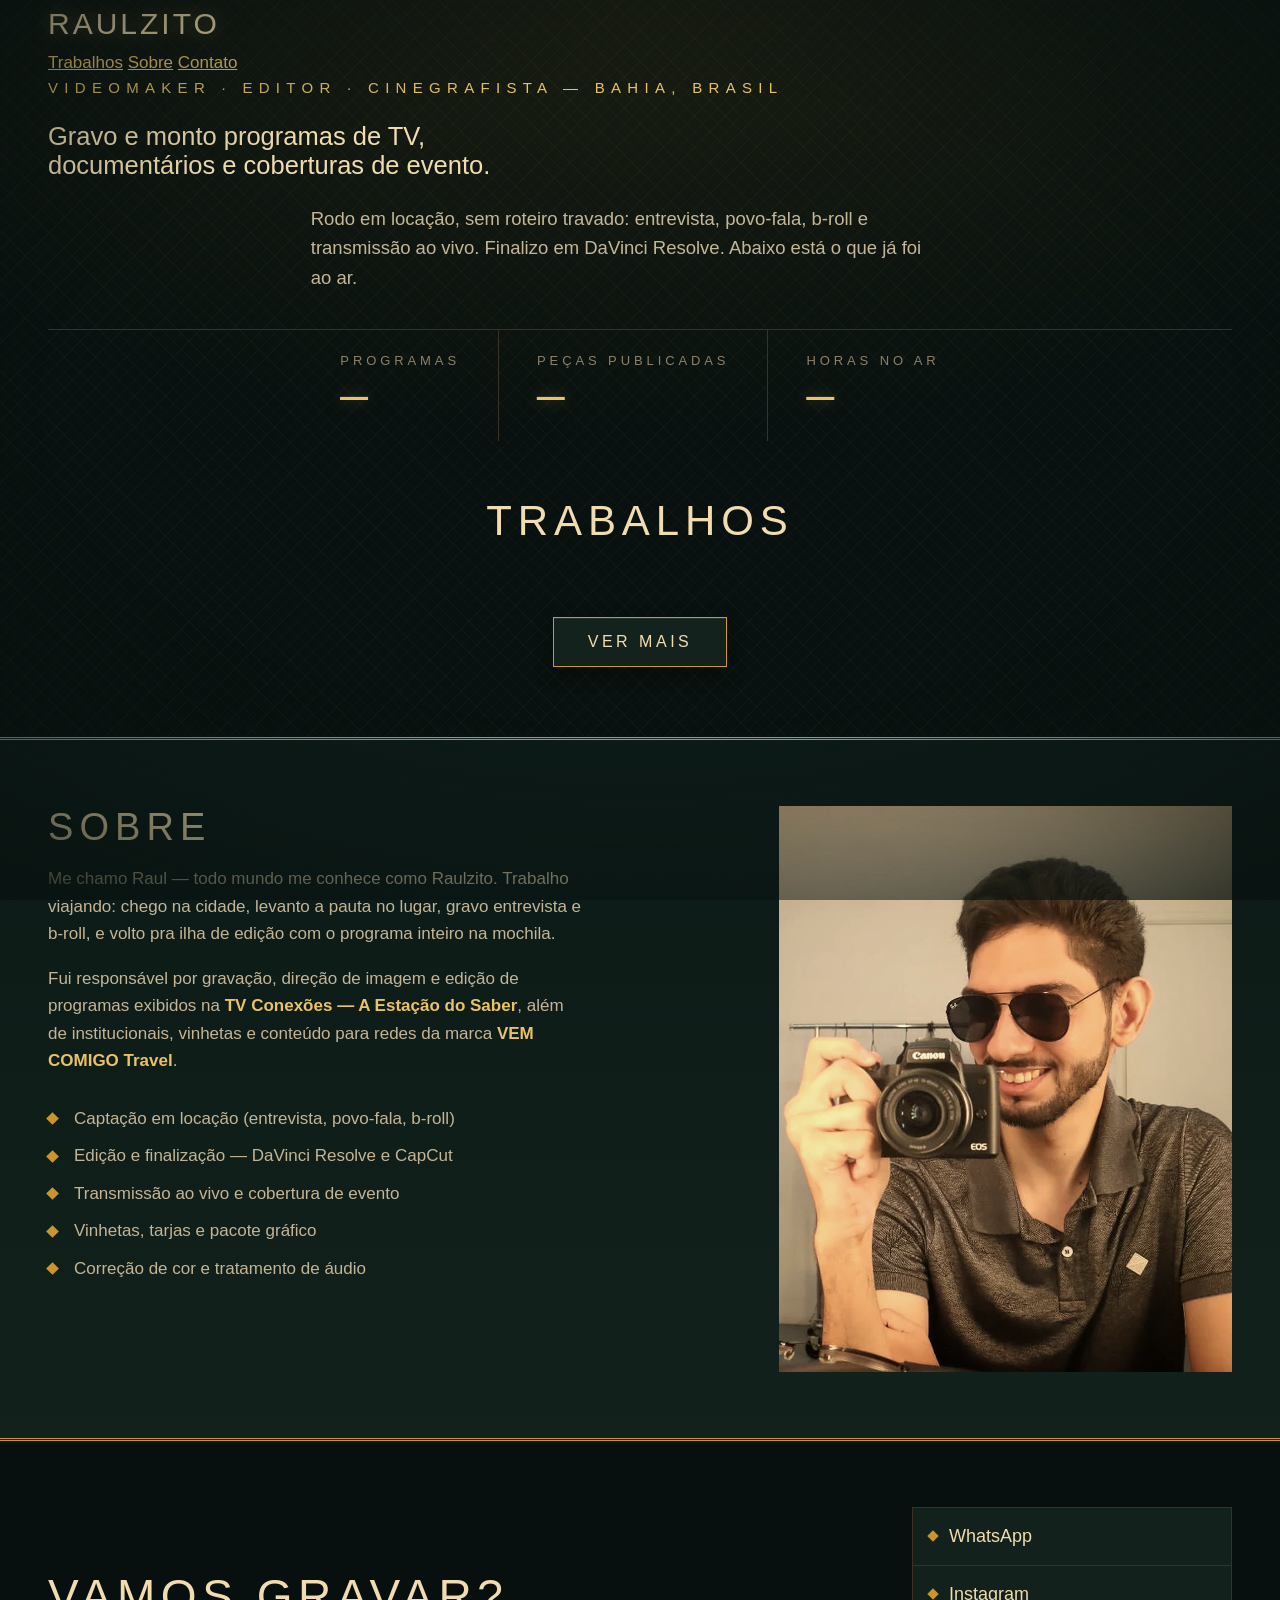
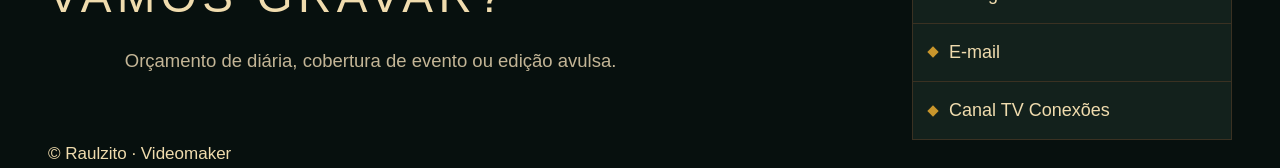
<file: index-v1-minimal.html>
<!DOCTYPE html>
<html lang="pt-BR">
<head>
<meta charset="utf-8">
<meta name="viewport" content="width=device-width,initial-scale=1">
<title>Raulzito — Videomaker · Editor · Cinegrafista</title>
<meta name="description" content="Portfólio de Raulzito: videomaker, editor e cinegrafista. Programas de TV, documentários, coberturas de evento e conteúdo institucional na Bahia.">
<meta property="og:title" content="Raulzito — Videomaker">
<meta property="og:description" content="Programas de TV, documentários, coberturas e institucionais.">
<meta property="og:type" content="website">
<link rel="preconnect" href="https://fonts.googleapis.com">
<link rel="preconnect" href="https://fonts.gstatic.com" crossorigin>
<link href="https://fonts.googleapis.com/css2?family=Archivo:wght@400;500;600;800&display=swap" rel="stylesheet">
<link rel="stylesheet" href="assets/style.css">
</head>
<body>
<a class="skip" href="#trabalhos">Pular para os trabalhos</a>

<header class="top">
  <div class="wrap top-in">
    <a class="brand" href="#"><span>Raulzito</span></a>
    <nav>
      <a href="#trabalhos">Trabalhos</a>
      <a href="#sobre">Sobre</a>
      <a href="#contato">Contato</a>
    </nav>
  </div>
</header>

<section class="intro">
  <div class="wrap">
    <p class="kicker">Videomaker · Editor · Cinegrafista — Bahia, Brasil</p>
    <h1>Gravo e monto programas de TV,<br>documentários e coberturas de evento.</h1>
    <p class="lede">Rodo em locação, sem roteiro travado: entrevista, povo-fala, b-roll e transmissão ao vivo.
    Finalizo em DaVinci Resolve. Abaixo está o que já foi ao ar.</p>
    <dl class="facts">
      <div><dt>Programas</dt><dd id="f-cats">—</dd></div>
      <div><dt>Peças publicadas</dt><dd id="f-total">—</dd></div>
      <div><dt>Horas no ar</dt><dd id="f-horas">—</dd></div>
    </dl>
  </div>
</section>

<main id="trabalhos" class="wrap">
  <div class="toolbar">
    <h2>Trabalhos</h2>
    <div class="filters" id="filters"></div>
  </div>
  <div class="grid" id="grid"></div>
  <p class="loadmore-wrap"><button id="loadmore" class="btn">Ver mais</button></p>
</main>

<section id="sobre" class="band">
  <div class="wrap about">
    <div class="about-txt">
      <h2>Sobre</h2>
      <p>Me chamo Raul — todo mundo me conhece como Raulzito. Trabalho viajando: chego na cidade,
      levanto a pauta no lugar, gravo entrevista e b-roll, e volto pra ilha de edição com o programa inteiro na mochila.</p>
      <p>Fui responsável por gravação, direção de imagem e edição de programas exibidos na
      <strong>TV Conexões — A Estação do Saber</strong>, além de institucionais, vinhetas e conteúdo
      para redes da marca <strong>VEM COMIGO Travel</strong>.</p>
      <ul class="skills">
        <li>Captação em locação (entrevista, povo-fala, b-roll)</li>
        <li>Edição e finalização — DaVinci Resolve e CapCut</li>
        <li>Transmissão ao vivo e cobertura de evento</li>
        <li>Vinhetas, tarjas e pacote gráfico</li>
        <li>Correção de cor e tratamento de áudio</li>
      </ul>
    </div>
    <figure class="about-foto">
      <img src="assets/raulzito.jpg" alt="Raulzito em locação" onerror="this.closest('figure').classList.add('vazio')">
      <figcaption>Troque por uma foto sua em assets/raulzito.jpg</figcaption>
    </figure>
  </div>
</section>

<footer id="contato">
  <div class="wrap contato">
    <div>
      <h2>Vamos gravar?</h2>
      <p class="lede">Orçamento de diária, cobertura de evento ou edição avulsa.</p>
    </div>
    <ul class="links">
      <li><a id="lk-wa" href="#" data-ph="WhatsApp">WhatsApp</a></li>
      <li><a id="lk-ig" href="#" data-ph="Instagram">Instagram</a></li>
      <li><a id="lk-mail" href="#" data-ph="E-mail">E-mail</a></li>
      <li><a href="https://www.youtube.com/@TVCONEXOESAESTACAODOSABER" target="_blank" rel="noopener">Canal TV Conexões</a></li>
    </ul>
  </div>
  <div class="wrap copy"><span>© <span id="ano"></span> Raulzito · Videomaker</span></div>
</footer>

<dialog id="player">
  <button class="fechar" aria-label="Fechar">✕</button>
  <div class="frame"><iframe id="iframe" title="Player" allow="accelerometer;autoplay;encrypted-media;picture-in-picture" allowfullscreen></iframe></div>
  <p class="player-tit" id="player-tit"></p>
</dialog>

<script src="assets/app.js"></script>
</body>
</html>
</file>
<file: assets/style.css>
/* ============================================================
   RAULZITO — PALÁCIO DO FILME
   Art Déco + internet antiga.
   Grade: âmbar de vela (Harry Potter 1) sobre sombra verde-petróleo,
   latão envelhecido, oxblood (Django), fósforo verde (Matrix),
   osso empoeirado (No Country for Old Men).
   ============================================================ */

:root{
  /* tinta e fundo */
  --breu:#07100e;          /* verde-petróleo quase preto — sombra fria */
  --breu-2:#0c1a17;
  --madeira:#13211c;       /* painel */
  --madeira-2:#192a23;
  --vela:#f0dcae;          /* âmbar de vela — tinta principal */
  --osso:#c3b596;          /* osso empoeirado — texto secundário */
  --poeira:#8a7f68;        /* texto terciário */
  /* metais e acentos */
  --latao:#c9962c;         /* latão */
  --latao-claro:#e8c266;
  --oxblood:#8c2420;       /* vermelho Django */
  --fosforo:#5fd38a;       /* verde Matrix — só sinalização */
  --linha:#3a3122;
  --max:1240px;
}

*{box-sizing:border-box}
html{scroll-behavior:smooth}
body{
  margin:0;
  background:var(--breu);
  color:var(--vela);
  font-family:"IBM Plex Sans",Calibri,"Segoe UI",Arial,sans-serif;
  font-size:17px;line-height:1.62;
  /* textura de fundo: tecelagem déco em losango + vinheta quente */
  background-image:
    radial-gradient(ellipse 120% 80% at 50% 0%, rgba(201,150,44,.09), transparent 60%),
    repeating-linear-gradient(45deg, rgba(201,150,44,.035) 0 1px, transparent 1px 11px),
    repeating-linear-gradient(-45deg, rgba(201,150,44,.035) 0 1px, transparent 1px 11px);
  background-attachment:fixed;
}
/* granulado de película por cima de tudo */
body::after{
  content:"";position:fixed;inset:0;pointer-events:none;z-index:999;opacity:.15;
  background-image:url("data:image/svg+xml;utf8,<svg xmlns='http://www.w3.org/2000/svg' width='140' height='140'><filter id='g'><feTurbulence type='fractalNoise' baseFrequency='.85' numOctaves='3'/><feColorMatrix type='saturate' values='0'/></filter><rect width='140' height='140' filter='url(%23g)' opacity='.5'/></svg>");
  mix-blend-mode:overlay;
}
/* halação / vinheta de lente */
body::before{
  content:"";position:fixed;inset:0;pointer-events:none;z-index:998;
  background:radial-gradient(ellipse 85% 65% at 50% 45%, transparent 55%, rgba(7,16,14,.75) 100%);
}

.wrap{max-width:var(--max);margin:0 auto;padding:0 28px}
/* âncora não pode parar embaixo da marquise fixa */
#trabalhos,#fotos,#sobre,#contato{scroll-margin-top:88px}

h1,h2,h3{margin:0;line-height:1.12;font-weight:400}
/* Jost = geométrica dos anos 30 (linhagem Futura): sóbria como fonte de escritório,
   mas com a geometria certa pro déco. Nada de caligrafia. */
h1,h2,.brand{font-family:"Jost",Calibri,"Century Gothic","Segoe UI",sans-serif;font-weight:500}
.kicker,.filters button,.facts dt,.cat,.selo,.btn,.papel,.marquise nav a,.fita{
  font-family:"Jost",Calibri,"Century Gothic","Segoe UI",sans-serif}
.contador,.dur,.facts dd{font-family:"IBM Plex Mono","Consolas","Courier New",monospace}
p{text-wrap:pretty}
a{color:var(--latao-claro)}
:focus-visible{outline:2px dashed var(--latao-claro);outline-offset:3px}
.skip{position:absolute;left:-9999px}
.skip:focus{left:14px;top:14px;background:var(--latao);color:var(--breu);padding:10px 16px;z-index:1000}

/* ---------- ornamentos déco ---------- */
.deco-rule{display:flex;align-items:center;gap:12px;color:var(--latao);margin:0}
.deco-rule::before,.deco-rule::after{
  content:"";flex:1;height:5px;background:var(--latao);
  box-shadow:0 -4px 0 -2px var(--latao),0 4px 0 -2px var(--latao);
  clip-path:inset(2px 0 2px 0);
}
.losango{width:9px;height:9px;background:var(--latao);transform:rotate(45deg);flex:none}
.losango.vazado{background:transparent;box-shadow:inset 0 0 0 1px var(--latao)}

/* moldura escalonada (ziggurat) — assinatura do layout */
.moldura{
  position:relative;background:var(--madeira);
  border:1px solid var(--latao);
  box-shadow:0 0 0 4px var(--breu), 0 0 0 5px var(--linha), 0 18px 50px rgba(0,0,0,.6);
}
.moldura::before,.moldura::after{
  content:"";position:absolute;width:18px;height:18px;border:1px solid var(--latao);
}
.moldura::before{top:8px;left:8px;border-right:0;border-bottom:0}
.moldura::after{bottom:8px;right:8px;border-left:0;border-top:0}

/* ---------- marquise do topo ---------- */
.marquise{
  position:sticky;top:0;z-index:30;
  background:linear-gradient(180deg,var(--breu-2),var(--madeira) 70%,var(--breu-2));
  border-bottom:3px double var(--latao);
  box-shadow:0 6px 24px rgba(0,0,0,.65);
}
.marquise-in{display:flex;align-items:center;justify-content:space-between;gap:22px;min-height:76px;flex-wrap:wrap}
.brand{
  text-decoration:none;color:var(--vela);font-size:30px;letter-spacing:.1em;
  text-transform:uppercase;display:flex;align-items:center;gap:14px;
  text-shadow:0 0 18px rgba(232,194,102,.4);
}
.brand .lamp{
  width:11px;height:11px;border-radius:50%;background:var(--latao-claro);flex:none;
  box-shadow:0 0 10px 2px rgba(232,194,102,.8);animation:pisca 3.4s infinite steps(1)
}
@keyframes pisca{0%,86%{opacity:1}88%,92%{opacity:.25}94%,100%{opacity:1}}
.marquise nav{display:flex;gap:2px;flex-wrap:wrap}
.marquise nav a{
  color:var(--osso);text-decoration:none;font-size:15px;letter-spacing:.2em;text-transform:uppercase;
  padding:12px 16px;border:1px solid transparent;min-height:44px;display:flex;align-items:center;
  font-family:"Jost",Calibri,sans-serif;
}
.marquise nav a:hover{color:var(--vela);border-color:var(--latao);background:rgba(201,150,44,.09)}

/* ---------- cartaz de abertura ---------- */
.cartaz{padding:56px 0 48px;position:relative;overflow:hidden}
/* raios de sol déco atrás do título */
.cartaz::before{
  content:"";position:absolute;top:-180px;left:50%;width:1200px;height:900px;margin-left:-600px;
  background:repeating-conic-gradient(from 0deg at 50% 50%, rgba(201,150,44,.08) 0deg 3deg, transparent 3deg 11deg);
  pointer-events:none;
  -webkit-mask-image:radial-gradient(circle at 50% 22%, #000 0%, transparent 62%);
  mask-image:radial-gradient(circle at 50% 22%, #000 0%, transparent 62%);
}
.cartaz .moldura{padding:44px 40px;text-align:center}
.kicker{color:var(--latao-claro);font-size:15px;letter-spacing:.42em;text-transform:uppercase;margin:0 0 22px}
.cartaz h1{
  font-size:clamp(30px,5vw,58px);letter-spacing:.04em;text-transform:uppercase;
  text-shadow:0 2px 0 rgba(0,0,0,.6),0 0 30px rgba(232,194,102,.22);
}
.cartaz h1 em{display:block;font-style:normal;color:var(--latao-claro);font-size:.6em;margin-top:16px;letter-spacing:.1em}
.lede{color:var(--osso);max-width:64ch;margin:24px auto 0;font-size:18.5px}
.lede strong{color:var(--vela);font-weight:600}

/* monograma déco no lugar do antigo placar */
.monograma{margin:40px auto 4px;width:clamp(120px,15vw,168px);color:var(--latao);
  border-top:1px solid var(--linha);padding-top:30px}
.monograma svg{width:100%;height:auto;display:block;
  filter:drop-shadow(0 0 16px rgba(201,150,44,.35))}
.facts{display:flex;justify-content:center;flex-wrap:wrap;margin:36px 0 0;border-top:1px solid var(--linha)}
.facts>div{padding:20px 38px;border-right:1px solid var(--linha);min-width:150px}
.facts>div:last-child{border-right:0}
.facts dt{color:var(--poeira);font-size:13px;letter-spacing:.3em;text-transform:uppercase;margin:0}
.facts dd{margin:4px 0 0;font-size:46px;color:var(--latao-claro);line-height:1;
  text-shadow:0 0 16px rgba(232,194,102,.35)}

/* fita de "em cartaz" — internet antiga, sem <marquee> */
.fita{
  background:var(--oxblood);border-top:1px solid var(--latao);border-bottom:1px solid var(--latao);
  overflow:hidden;white-space:nowrap;padding:9px 0;color:var(--vela);
  font-family:"Jost",Calibri,sans-serif;letter-spacing:.26em;text-transform:uppercase;font-size:14px;
}
.fita span{display:inline-block;padding-left:100%;animation:desliza 30s linear infinite}
@keyframes desliza{to{transform:translateX(-100%)}}
.fita b{color:var(--latao-claro);font-weight:400}

/* ---------- galeria ---------- */
.toolbar{padding:56px 0 8px;text-align:center}
.toolbar h2{font-size:clamp(26px,3.6vw,42px);letter-spacing:.14em;text-transform:uppercase}
.toolbar .deco-rule{margin:18px 0 26px}
.filters{display:flex;gap:8px;flex-wrap:wrap;justify-content:center;padding-bottom:34px}
.filters button{
  background:var(--madeira);color:var(--osso);border:1px solid var(--linha);
  padding:11px 18px;font-size:15px;letter-spacing:.14em;text-transform:uppercase;cursor:pointer;
  min-height:44px;box-shadow:inset 0 1px 0 rgba(240,220,174,.07);
}
.filters button:hover{color:var(--vela);border-color:var(--latao)}
.filters button[aria-pressed="true"]{
  background:var(--latao);color:var(--breu);border-color:var(--latao-claro);
  box-shadow:0 0 18px rgba(201,150,44,.4)
}

.grid{display:grid;gap:30px;grid-template-columns:repeat(auto-fill,minmax(320px,1fr));padding-bottom:16px}
.card{
  background:var(--madeira);border:1px solid var(--linha);padding:11px;text-align:left;cursor:pointer;
  color:inherit;font:inherit;display:flex;flex-direction:column;gap:12px;position:relative;
  box-shadow:0 10px 30px rgba(0,0,0,.45);transition:border-color .25s,box-shadow .25s,transform .25s;
}
.card:hover,.card:focus-visible{
  border-color:var(--latao);transform:translateY(-3px);
  box-shadow:0 16px 40px rgba(0,0,0,.6),0 0 0 1px rgba(201,150,44,.35)
}
/* cantos chanfrados de latão */
.card .canto{position:absolute;width:13px;height:13px;border:1px solid var(--latao);opacity:.7}
.card .c1{top:4px;left:4px;border-right:0;border-bottom:0}
.card .c2{top:4px;right:4px;border-left:0;border-bottom:0}
.card .c3{bottom:4px;left:4px;border-right:0;border-top:0}
.card .c4{bottom:4px;right:4px;border-left:0;border-top:0}

.card .thumb{position:relative;aspect-ratio:16/9;overflow:hidden;background:#000;border:1px solid var(--linha)}
.card img{
  width:100%;height:100%;object-fit:cover;display:block;
  /* a grade: âmbar nas altas luzes, verde-petróleo nas sombras */
  filter:sepia(.35) saturate(1.15) contrast(1.06) brightness(.95) hue-rotate(-8deg);
  transition:transform .5s ease,filter .4s ease;
}
.card:hover img,.card:focus-visible img{transform:scale(1.05);filter:sepia(.12) saturate(1.25) contrast(1.04)}
.card .thumb::after{
  content:"";position:absolute;inset:0;pointer-events:none;
  background:linear-gradient(180deg,rgba(201,150,44,.14),transparent 45%,rgba(7,16,14,.55));
}
.card .dur{
  position:absolute;right:7px;bottom:7px;background:var(--breu);color:var(--latao-claro);
  font-size:18px;line-height:1;padding:3px 7px;border:1px solid var(--latao);z-index:2;
}
.card .play{position:absolute;inset:0;display:grid;place-items:center;opacity:0;transition:opacity .3s;z-index:2}
.card:hover .play,.card:focus-visible .play{opacity:1}
.card .play span{
  width:64px;height:64px;background:var(--latao);color:var(--breu);display:grid;place-items:center;
  font-size:22px;transform:rotate(45deg);box-shadow:0 0 26px rgba(201,150,44,.6)
}
.card .play span i{transform:rotate(-45deg);font-style:normal;padding-left:4px}
.card h3{font-size:18px;line-height:1.32;font-family:"IBM Plex Sans",Calibri,sans-serif;font-weight:600}
.card .tags{display:flex;gap:7px;flex-wrap:wrap;align-items:center;font-size:13px;color:var(--poeira);
  letter-spacing:.08em;text-transform:uppercase;margin-top:auto}
.card .tags .cat{color:var(--latao-claro);letter-spacing:.18em}
.card .tags .papel{border:1px solid var(--linha);padding:2px 7px}
.card .tags .papel.vivo{border-color:var(--fosforo);color:var(--fosforo)}

/* destaque: medalhão de latão no canto (discreto, não cobre a arte) */
.destaque{border-color:var(--latao);box-shadow:0 10px 34px rgba(0,0,0,.5),0 0 0 1px rgba(201,150,44,.4)}
.destaque .thumb::before{
  content:"★";position:absolute;top:0;right:0;z-index:3;
  width:34px;height:34px;display:grid;place-items:center;
  background:var(--oxblood);color:var(--latao-claro);font-size:17px;line-height:1;
  border-left:1px solid var(--latao);border-bottom:1px solid var(--latao);
  text-shadow:0 0 8px rgba(232,194,102,.7);
}
.destaque h3::after{
  content:"★ Em cartaz";font-family:"Jost",Calibri,sans-serif;font-size:11px;letter-spacing:.26em;
  text-transform:uppercase;color:var(--latao-claro);display:block;margin-top:6px;
}

.loadmore-wrap{text-align:center;padding:14px 0 70px;margin:0}
.btn{
  background:var(--madeira);border:1px solid var(--latao);color:var(--vela);
  font-size:16px;letter-spacing:.22em;text-transform:uppercase;padding:15px 34px;cursor:pointer;min-height:44px;
  box-shadow:inset 0 1px 0 rgba(240,220,174,.09),0 6px 18px rgba(0,0,0,.4);
}
.btn:hover{background:var(--latao);color:var(--breu)}
.vazio-aviso{color:var(--poeira);padding:40px 0;text-align:center}

/* ---------- fotos ---------- */
.faixa-fotos{border-top:3px double var(--latao);background:rgba(12,26,23,.55);padding-bottom:10px}
.grid-fotos{
  display:grid;gap:16px;grid-template-columns:repeat(auto-fill,minmax(240px,1fr));
  grid-auto-rows:200px;grid-auto-flow:dense;padding-bottom:12px;
}
.foto{
  position:relative;padding:7px;background:var(--madeira);border:1px solid var(--linha);
  cursor:pointer;overflow:hidden;transition:border-color .25s,transform .25s;
  grid-row:span 1;
}
/* ritmo: a cada 7 fotos, uma ocupa o dobro — quebra a grade de azulejo */
.foto:nth-child(7n+1){grid-row:span 2;grid-column:span 2}
.foto:nth-child(11n+4){grid-row:span 2}
.foto:hover,.foto:focus-visible{border-color:var(--latao);transform:translateY(-2px)}
.foto img{
  width:100%;height:100%;object-fit:cover;display:block;
  filter:sepia(.35) saturate(1.12) contrast(1.05) brightness(.95) hue-rotate(-8deg);
  transition:transform .5s ease,filter .4s ease;
}
.foto:hover img,.foto:focus-visible img{transform:scale(1.05);filter:sepia(.1) saturate(1.22)}
.foto .legenda{
  position:absolute;left:7px;right:7px;bottom:7px;padding:9px 11px;z-index:2;
  background:linear-gradient(transparent,rgba(7,16,14,.92));color:var(--vela);
  font-size:13px;letter-spacing:.04em;text-align:left;opacity:0;transition:opacity .25s;
}
.foto:hover .legenda,.foto:focus-visible .legenda{opacity:1}
/* estado vazio da aba de fotos */
.vazio-fotos{
  grid-column:1/-1;text-align:center;color:var(--osso);margin:0;
  padding:52px 24px;border:1px dashed var(--linha);background:rgba(7,16,14,.35);
  font-family:"Jost",Calibri,sans-serif;font-size:19px;letter-spacing:.1em;text-transform:uppercase;
}
.vazio-fotos span{display:block;margin-top:12px;color:var(--poeira);font-size:14px;
  letter-spacing:.14em;text-transform:none}

/* lightbox */
#lightbox{
  border:1px solid var(--latao);padding:12px;background:var(--madeira);color:var(--vela);
  width:min(1200px,94vw);max-width:none;
  box-shadow:0 0 0 5px var(--breu),0 0 0 6px var(--linha),0 30px 90px rgba(0,0,0,.8)
}
#lightbox::backdrop{background:rgba(5,11,10,.95)}
#lightbox .frame-foto{background:#000;border:1px solid var(--linha);display:grid;place-items:center}
#lightbox img{max-width:100%;max-height:78vh;display:block;object-fit:contain}
#lightbox .fechar{
  position:absolute;top:-46px;right:0;background:var(--oxblood);border:1px solid var(--latao);
  color:var(--vela);font-size:18px;cursor:pointer;min-height:44px;min-width:44px
}
.nav-foto{
  position:absolute;top:50%;transform:translateY(-50%);z-index:3;
  background:rgba(7,16,14,.82);border:1px solid var(--latao);color:var(--latao-claro);
  font-size:30px;line-height:1;width:48px;height:64px;cursor:pointer
}
.nav-foto:hover{background:var(--latao);color:var(--breu)}
.nav-foto.ant{left:18px}
.nav-foto.prox{right:18px}

@media (max-width:560px){
  .grid-fotos{grid-template-columns:repeat(2,1fr);grid-auto-rows:140px;gap:10px}
  .foto:nth-child(7n+1){grid-column:span 2}
  .foto .legenda{opacity:1;font-size:11.5px;padding:7px 8px}
  .nav-foto{width:40px;height:52px;font-size:24px}
}

/* ---------- sobre ---------- */
.band{border-top:3px double var(--latao);border-bottom:3px double var(--latao);
  background:linear-gradient(180deg,var(--breu-2),var(--madeira));padding:66px 0}
.about{display:grid;grid-template-columns:1.2fr .8fr;gap:52px;align-items:start}
.about h2{font-size:clamp(26px,3.4vw,38px);letter-spacing:.16em;text-transform:uppercase;margin-bottom:8px}
.about .deco-rule{margin:0 0 24px}
.about p{color:var(--osso);max-width:58ch}
.about p strong{color:var(--latao-claro);font-weight:600}
/* capitular — jornal antigo */
.about p.primeira::first-letter{
  float:left;font-family:"Jost",Calibri,sans-serif;font-size:62px;line-height:.82;
  padding:4px 12px 0 0;color:var(--latao);text-shadow:0 0 18px rgba(201,150,44,.4)
}
.skills{list-style:none;padding:0;margin:30px 0 0;display:grid;gap:10px}
.skills li{padding-left:26px;position:relative;color:var(--osso);font-size:17px}
.skills li::before{content:"";position:absolute;left:0;top:.56em;width:9px;height:9px;
  background:var(--latao);transform:rotate(45deg)}
/* nota de rodapé do "sobre": ressalva, não promessa */
.about p.nota{
  margin:26px 0 0;padding:16px 18px;font-size:15.5px;color:var(--osso);
  border-left:1px solid var(--latao);background:rgba(201,150,44,.045);max-width:56ch;
}
.about p.nota strong{color:var(--vela);font-weight:600}
.about-foto{margin:0}
.about-foto .porta{padding:10px;background:var(--madeira-2);border:1px solid var(--latao);
  box-shadow:0 0 0 4px var(--breu),0 0 0 5px var(--linha)}
.about-foto img{width:100%;display:block;aspect-ratio:4/5;object-fit:cover;
  filter:sepia(.4) contrast(1.05) brightness(.95)}
.about-foto figcaption{color:var(--poeira);font-size:13px;margin-top:10px;text-align:center;display:none}
.about-foto.vazio img{display:none}
.about-foto.vazio .porta{aspect-ratio:4/5;display:grid;place-items:center;padding:24px}
.about-foto.vazio figcaption{display:block;margin:0}

/* ---------- contato ---------- */
footer{padding:66px 0 0}
.contato{display:grid;grid-template-columns:1fr auto;gap:52px;align-items:center}
.contato h2{font-size:clamp(28px,4vw,46px);letter-spacing:.12em;text-transform:uppercase}
.links{list-style:none;padding:0;margin:0;min-width:320px}
.links a{
  display:flex;align-items:center;gap:12px;text-decoration:none;color:var(--vela);font-size:18px;
  padding:14px 16px;border:1px solid var(--linha);border-bottom:0;min-height:44px;background:var(--madeira);
}
.links li:last-child a{border-bottom:1px solid var(--linha)}
.links a:hover{background:var(--latao);color:var(--breu)}
.links a::before{content:"";width:8px;height:8px;background:var(--latao);transform:rotate(45deg);flex:none}
.links a:hover::before{background:var(--breu)}
.links a[data-vazio="1"]{color:var(--poeira);cursor:default}
.links a[data-vazio="1"]:hover{background:var(--madeira);color:var(--poeira)}

/* rodapé estilo web 1.0 */
.rodape-velho{
  border-top:3px double var(--latao);margin-top:58px;padding:26px 0 36px;
  display:flex;align-items:center;justify-content:space-between;gap:20px;flex-wrap:wrap;
  color:var(--poeira);font-size:14px
}
.contador{
  display:inline-flex;gap:3px;align-items:center;background:var(--breu);border:1px solid var(--latao);
  padding:5px 7px;font-size:24px;color:var(--fosforo);text-shadow:0 0 9px rgba(95,211,138,.65)
}
.contador b{background:#000;padding:1px 5px;font-weight:400;border:1px solid var(--linha)}
.selo{border:1px solid var(--linha);padding:7px 12px;font-size:13px;letter-spacing:.14em;
  text-transform:uppercase;color:var(--osso)}

/* ---------- projetor (player) ---------- */
#player{
  border:1px solid var(--latao);padding:12px;background:var(--madeira);color:var(--vela);
  width:min(1040px,94vw);max-width:none;
  box-shadow:0 0 0 5px var(--breu),0 0 0 6px var(--linha),0 30px 90px rgba(0,0,0,.8)
}
#player::backdrop{background:rgba(5,11,10,.93)}
#player .frame{aspect-ratio:16/9;background:#000;border:1px solid var(--linha)}
#player iframe{width:100%;height:100%;border:0;display:block}
#player .player-tit{margin:0;padding:14px 6px 4px;font-size:19px;text-align:center;letter-spacing:.06em}
#player .fechar{
  position:absolute;top:-46px;right:0;background:var(--oxblood);border:1px solid var(--latao);
  color:var(--vela);font-size:18px;cursor:pointer;min-height:44px;min-width:44px
}

@media (max-width:880px){
  body{font-size:17px}
  .about,.contato{grid-template-columns:1fr;gap:34px}
  .facts>div{padding:16px 22px;min-width:120px}
  .facts dd{font-size:34px}
  .cartaz .moldura{padding:30px 20px}
  .brand{font-size:22px}
  .links{min-width:0}
}
@media (max-width:560px){
  /* cabeçalho compacto: marca e menu em uma linha só */
  .marquise{position:static}
  .marquise-in{min-height:0;padding-top:12px;padding-bottom:10px;gap:10px;justify-content:center}
  .brand{font-size:21px;gap:9px}
  .marquise nav{gap:0;justify-content:center}
  .marquise nav a{font-size:12.5px;letter-spacing:.1em;padding:10px 9px}
  .wrap{padding:0 16px}
  .cartaz{padding:34px 0 34px}
  .facts>div{padding:14px 10px;min-width:0;flex:1}
  .facts dt{font-size:11px;letter-spacing:.1em}
  .facts dd{font-size:30px}
  .toolbar{padding:38px 0 4px}
  .grid{gap:22px;grid-template-columns:1fr}
}
@media (prefers-reduced-motion:reduce){
  html{scroll-behavior:auto}
  *,*::before,*::after{animation:none!important;transition:none!important}
  .fita span{padding-left:0}
}
</file>
